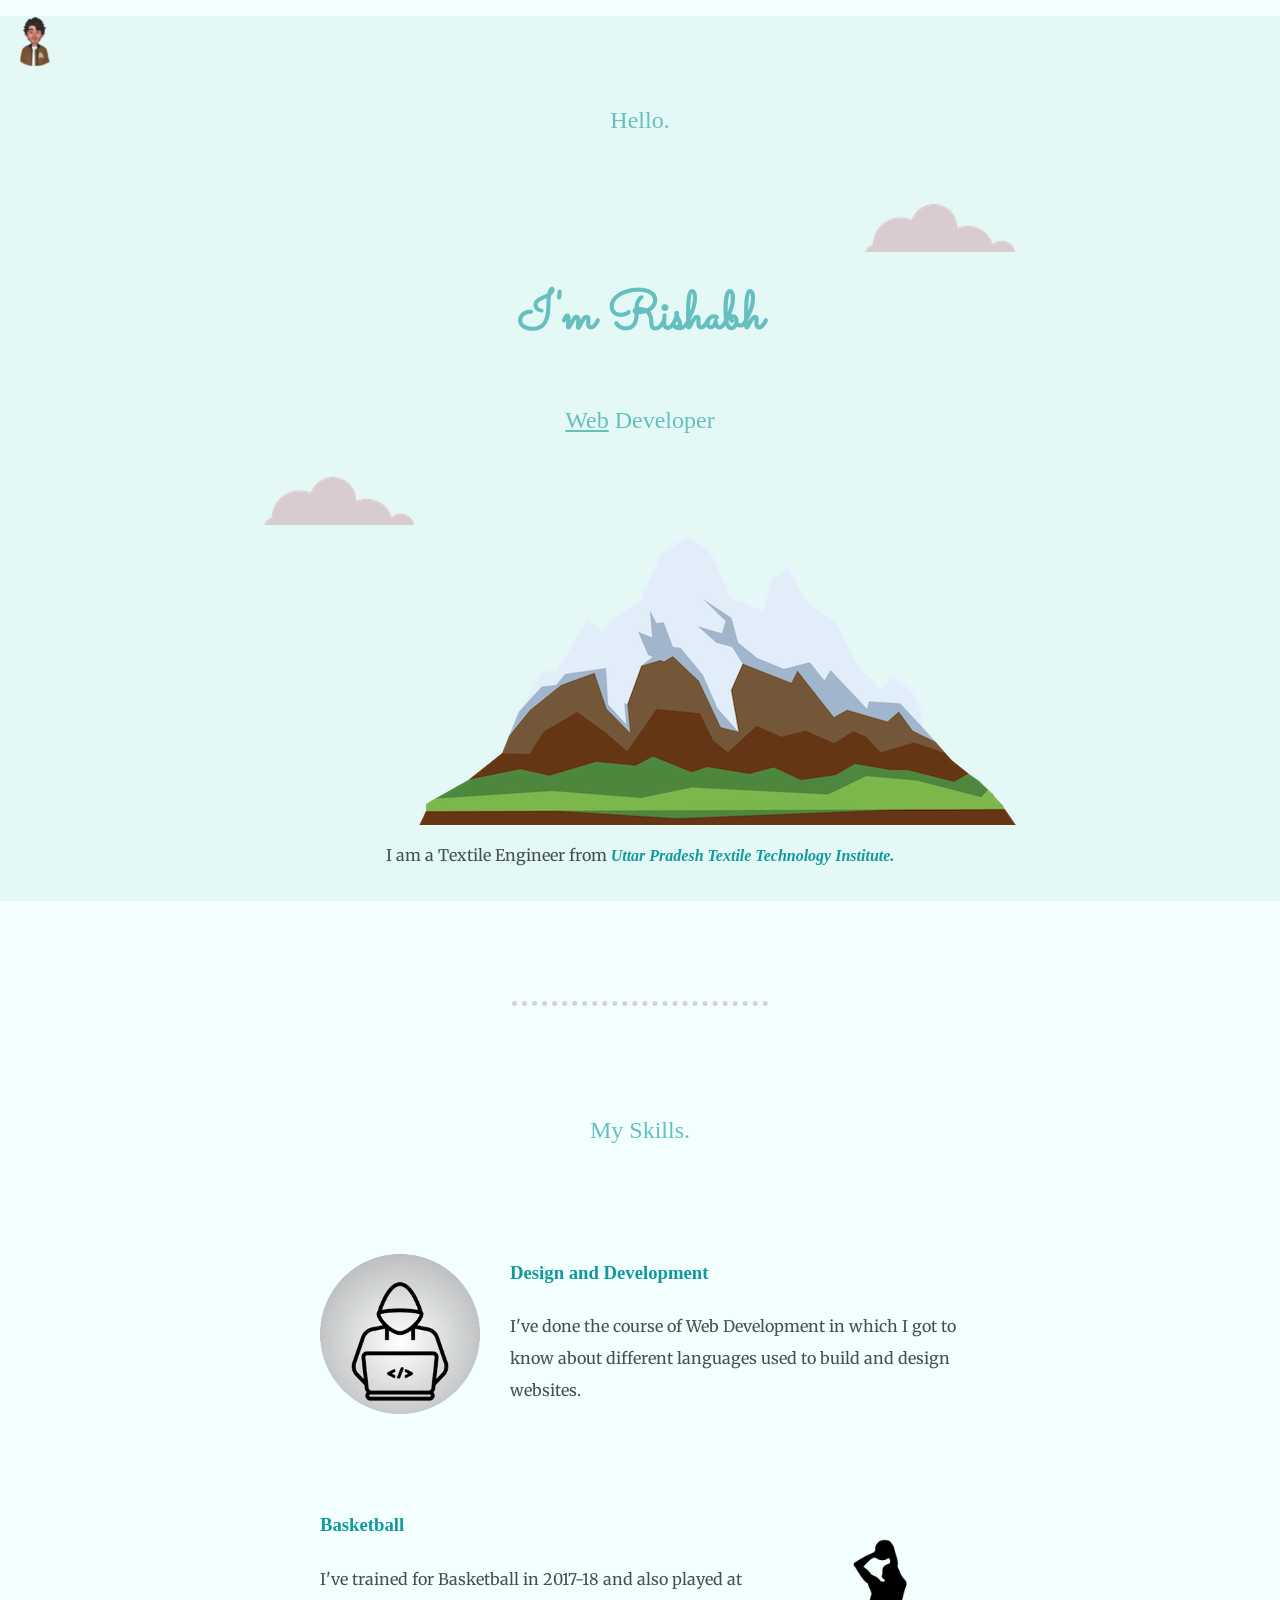
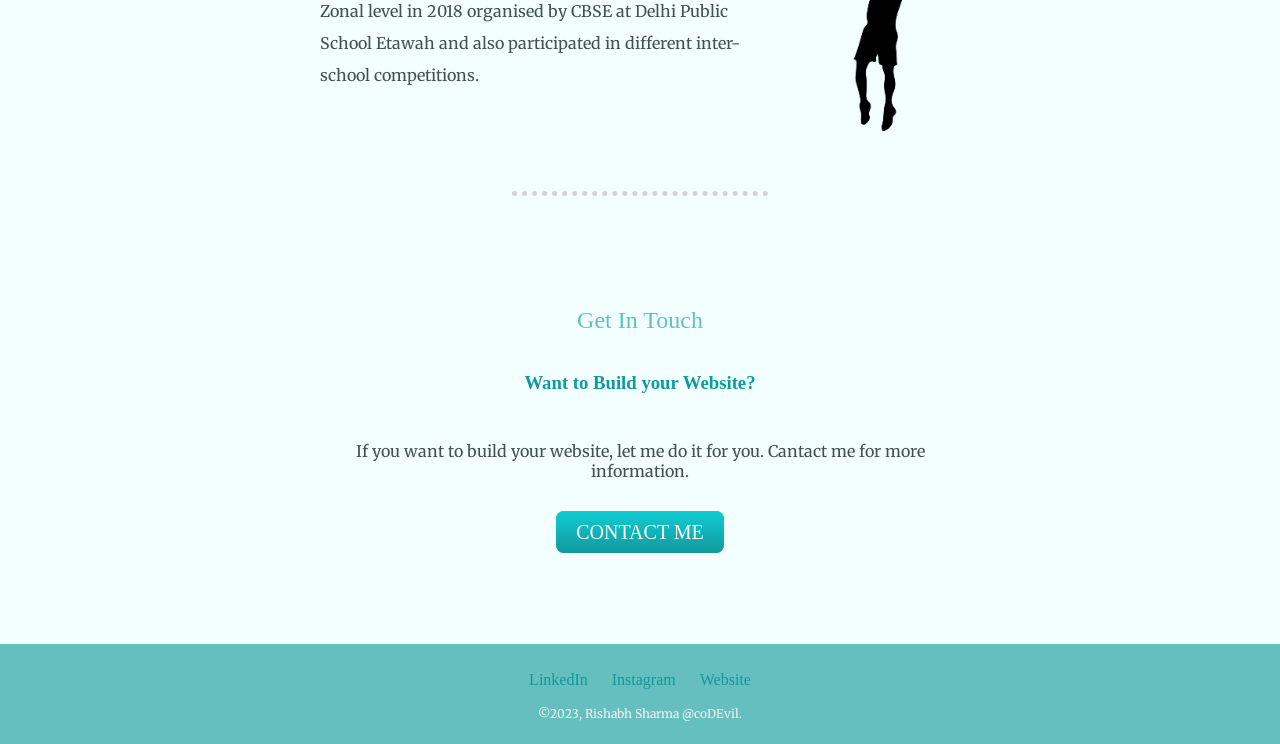
<file: index.html>
<!DOCTYPE html>
<html lang="en" dir="ltr">
<head>
  <meta charset="utf-8">
  <title>Rishabh Sharma</title>
  <link rel="stylesheet" href="css_f/styles_f.css">
  <link rel="icon" href="favicon.ico">
  <link rel="preconnect" href="https://fonts.googleapis.com">
  <link rel="preconnect" href="https://fonts.gstatic.com" crossorigin>
  <link href="https://fonts.googleapis.com/css2?family=Merriweather&family=Monsieur+La+Doulaise&family=Sacramento&display=swap" rel="stylesheet">
</head>
<body>
  <p>
    <img class="profile-img" height="50px" width="50px" src="images_f\profile.png" alt="Profile Picture">
  </p>
  <div class="top">
    <h2 class="Hello">Hello.</h2>
    <img class="top-cloud" src="images_f/cloud.png" alt="cloud img">
    <center>
    <h1 class="name">I'm Rishabh</h1>
    </center>
    <h2>
      <p><span class="web">Web</span> Developer</p>
    </h2>
    <img class="bottom-cloud" src="images_f/cloud.png" alt="cloud img">
    <img class="mountain" src="images_f/mountain.png" alt="mountain img">
    <div class="profile">
      <p>I am a Textile Engineer from <strong><em><a class="clg-website" href="http://www.uptti.ac.in/">Uttar Pradesh Textile Technology Institute.</a></em></strong></p>
    </div>
  </div>
  <div class="middle">
    <hr>
    <div class="skills">
      <h2>My Skills.</h2>
      <div class="skill-row">
        <img height="25%" width="25%" class="Web_Development" src="images_f\Web-Developer-img.png" alt="">
        <h3 class="description">Design and Development</h3>
        <p class="description">I've done the course of Web Development in which I got to know about different languages used to build and design websites.</p>
      </div>
      <div class="skill-row">
        <img class="basketball_img" src="images_f\Basketball-img.png" alt="">
        <h3 class="description">Basketball</h3>
        <p class="description">I've trained for Basketball in 2017-18 and also played at Zonal level in 2018 organised by CBSE at Delhi Public School Etawah and also participated in different inter-school competitions. </p>
      </div>
    </div>
  </div>
  <div class="bottom">
    <hr>
    <div class="contact-me">
      <h2>Get In Touch</h2>
      <h3>Want to Build your Website?</h3>
      <p class="declare">If you want to build your website, let me do it for you. Cantact me for more information.</p>
      <a class="btn" href="mailto:rishabh.sharma8901@gmail.com">CONTACT ME</a>
    </div>
  </div>
  <div class="footer">
    <a class="footer-link" href="https://www.linkedin.com/in/rishabh-sharma-0967b21ba/">LinkedIn</a>
    <a class="footer-link" href="https://www.instagram.com/rishabh_s089/">Instagram</a>
    <a class="footer-link" href="#">Website</a>

    <p class="copyright">©2023, Rishabh Sharma @coDEvil.</p>
  </div>
</body>

</html>
</file>
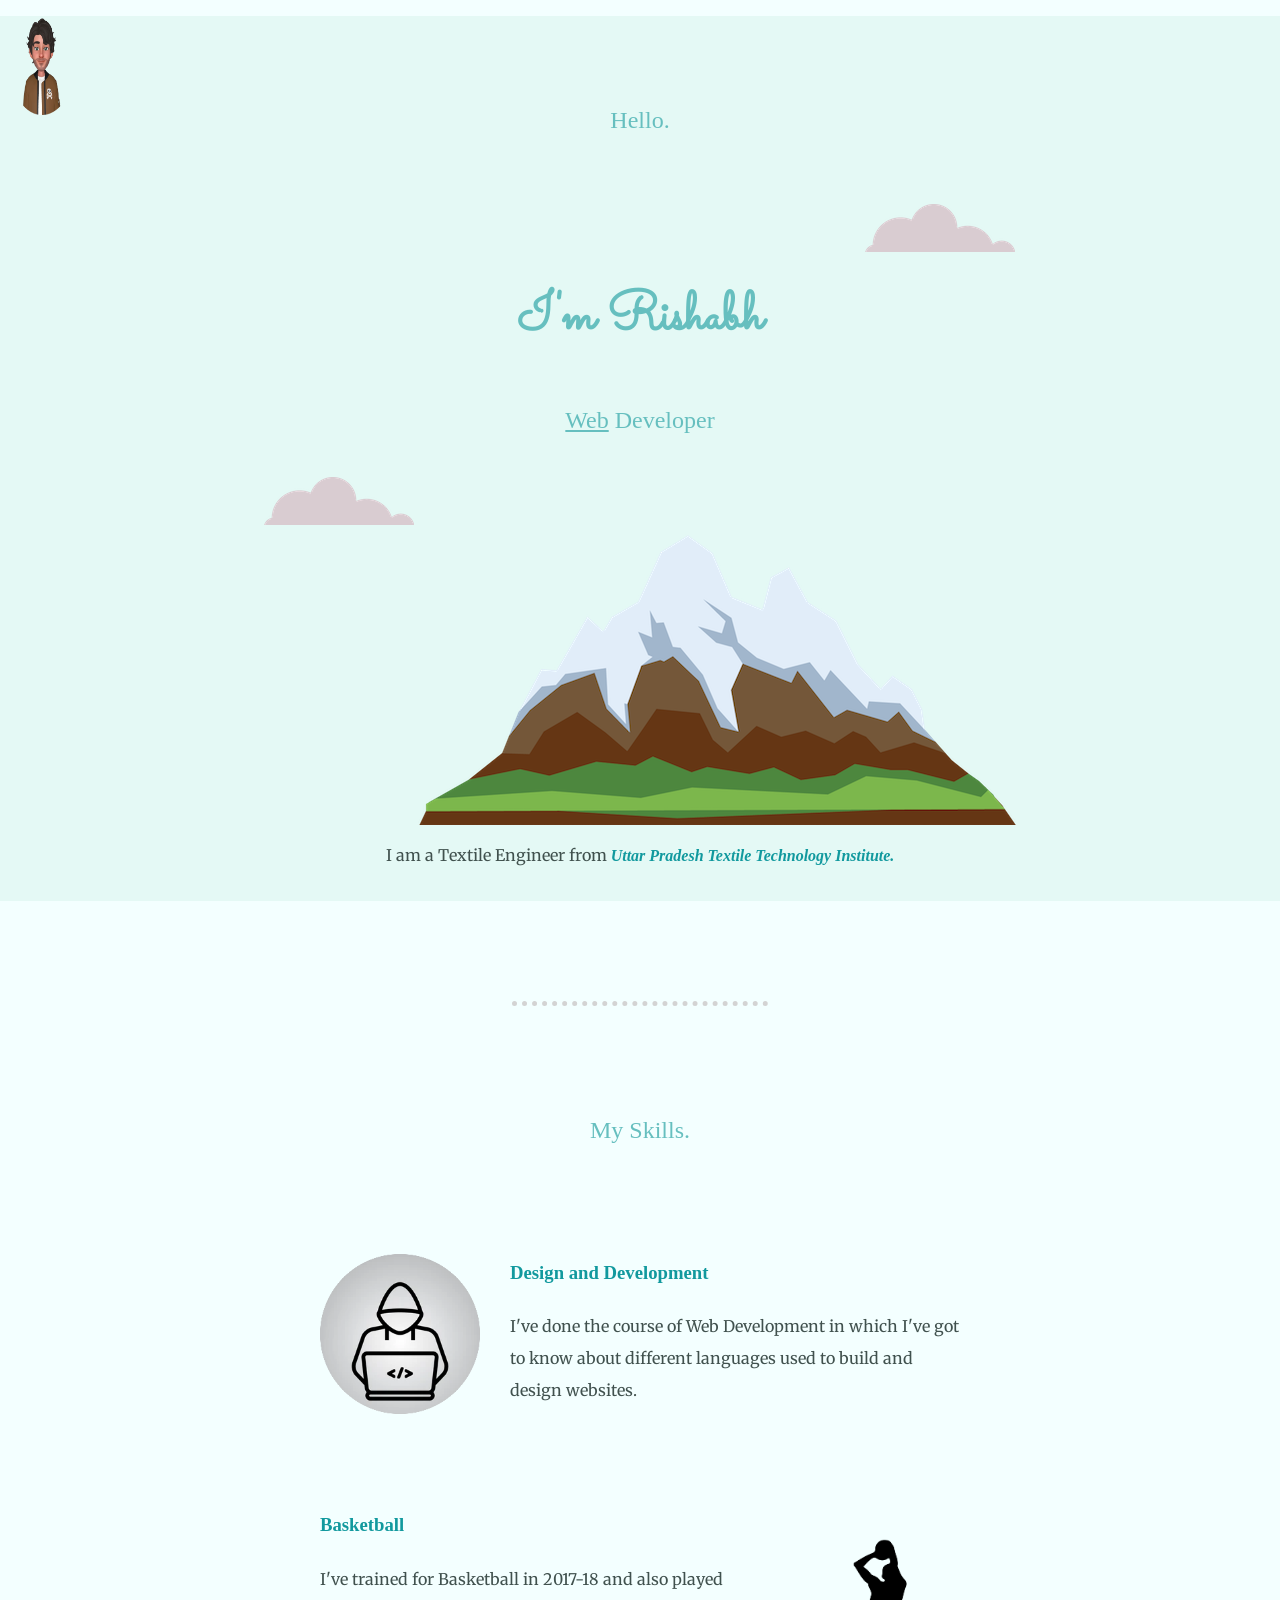
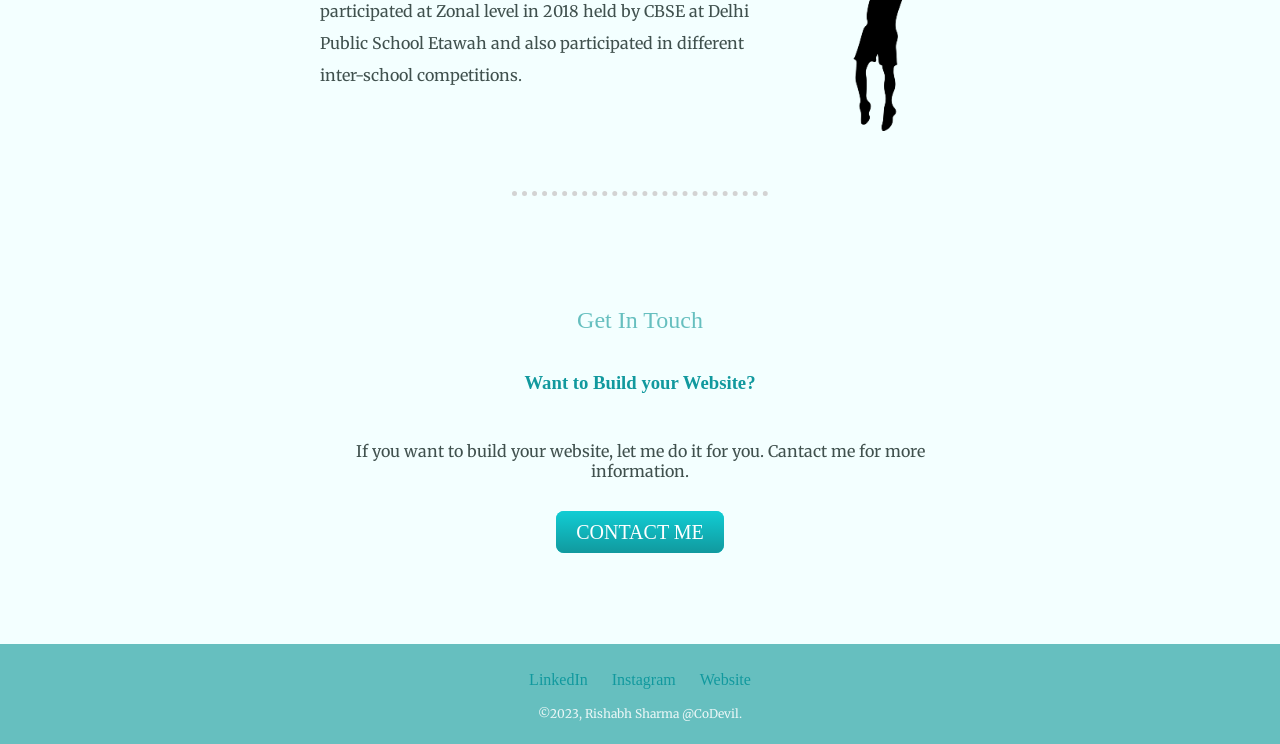
<file: index_f.html>
<!DOCTYPE html>
<html lang="en" dir="ltr">
<head>
  <meta charset="utf-8">
  <title>Rishabh Sharma</title>
  <link rel="stylesheet" href="css_f/styles_f.css">
  <link rel="icon" href="favicon.ico">
  <link rel="preconnect" href="https://fonts.googleapis.com">
  <link rel="preconnect" href="https://fonts.gstatic.com" crossorigin>
  <link href="https://fonts.googleapis.com/css2?family=Merriweather&family=Monsieur+La+Doulaise&family=Sacramento&display=swap" rel="stylesheet">
</head>
<body>
  <p>
    <img class="profile-img" height="11%" width="5%" src="images_f\profile.png" alt="Profile Picture">
  </p>
  <div class="top">
    <h2 class="Hello">Hello.</h2>
    <img class="top-cloud" src="images_f/cloud.png" alt="cloud img">
    <center>
    <h1 class="name">I'm Rishabh</h1>
    </center>
    <h2>
      <p><span class="web">Web</span> Developer</p>
    </h2>
    <img class="bottom-cloud" src="images_f/cloud.png" alt="cloud img">
    <img class="mountain" src="images_f/mountain.png" alt="mountain img">
    <div class="profile">
      <p>I am a Textile Engineer from <strong><em><a class="clg-website" href="http://www.uptti.ac.in/">Uttar Pradesh Textile Technology Institute.</a></em></strong></p>
    </div>
  </div>
  <div class="middle">
    <hr>
    <div class="skills">
      <h2>My Skills.</h2>
      <div class="skill-row">
        <img height="25%" width="25%" class="Web_Development" src="images_f\Web-Developer-img.png" alt="">
        <h3 class="description">Design and Development</h3>
        <p class="description">I've done the course of Web Development in which I've got to know about different languages used to build and design websites.</p>
      </div>
      <div class="skill-row">
        <img class="basketball_img" src="images_f\Basketball-img.png" alt="">
        <h3 class="description">Basketball</h3>
        <p class="description">I've trained for Basketball in 2017-18 and also played participated at Zonal level in 2018 held by CBSE at Delhi Public School Etawah and also participated in different inter-school competitions. </p>
      </div>
    </div>
  </div>
  <div class="bottom">
    <hr>
    <div class="contact-me">
      <h2>Get In Touch</h2>
      <h3>Want to Build your Website?</h3>
      <p class="declare">If you want to build your website, let me do it for you. Cantact me for more information.</p>
      <a class="btn" href="mailto:rishabh.sharma8901@gmail.com">CONTACT ME</a>
    </div>
  </div>
  <div class="footer">
    <a class="footer-link" href="https://www.linkedin.com/in/rishabh-sharma-0967b21ba/">LinkedIn</a>
    <a class="footer-link" href="https://www.instagram.com/rishabh_s089/">Instagram</a>
    <a class="footer-link" href="C:\Users\Rishabh Sharma\OneDrive\Desktop\Web Development\HTML Personal Site\index.html">Website</a>

    <p class="copyright">©2023, Rishabh Sharma @CoDevil.</p>
  </div>
</body>

</html>
</file>
<file: css_f/styles_f.css>
body {
  font-family: 'verdana', sans-serif;
  font-family: 'Merriweather', serif;
  background-color: #F3FFFF;
  padding: 0;
  margin: 0;
  color: #40514e;
}

h1 {
  font-style: 5.625rem;
  font-size: 332.5%;  /* 1em = 100% = 16px */
  width: 40%;
  margin-top: 50px;
  margin-bottom: 0;
  color: #66BFBF;
  font-family: 'Sacramento', cursive;
  line-height: 2;
}


h2 {
  font-style: 2.5rem;
  margin-top: 10px;
  font-family: 'Montserrat', cursive;
  color: #66BFBF;
  font-weight: normal;
  line-height: 2;
}

h3 {
  font-family: 'Montserrat', cursive;
  color: #11999E;
  line-height: 2;
}

.profile-img {
  margin-top: 0;
  padding-top: 0;
  position: fixed;
  text-align: left;
  margin-top: 0;
  margin-left: 10px;
}

.web {
  text-decoration: underline;
}

a {
  color: #11999E;
  font-family: 'Montserrat', cursive;
  text-decoration: none;
}

a:hover{
  color: #eaf6f6;
}

.top {
  background-color: #E4F9F5;
  text-align: center;
  margin: 0px;
  padding: 20px 0 20px;
}

.middle {
  text-align: center;
  padding: 0;
  margin: 100px 0;
}

.bottom {
  text-align: center;
    margin: 100px 0;
  padding: 0;
}

.footer {
  background-color: #66BFBF;
  color: #EAF6F6;
  text-align: center;
  padding: 20px 0 20px;
}

.footer-link{
  margin: 20px 10px 20px 10px;
  text-decoration: none;
  line-height: 2;
}

.copyright{
  font-size: 0.75rem;
  color: #eaf6f6;
  margin:0;
  padding: 10px 0 3px 0;
}

.skill-row {
  width: 50%;
  margin: 100px auto 100px auto;
  text-align: left;
  line-height: 2;
}

.declare{
  width: 50%;
  margin: 40px auto;
}

.top-cloud {
  position: relative;
  left: 300px;
  top: 40px;
}

.bottom-cloud {
  position: relative;
  left: 250;
  bottom: 300px;
}

.Web_Development {
  height: 25%;
  width: 25%;
  float: left;
  margin-right: 30px;
}

.clg-website:hover{
  color: #40514e;
  text-decoration: none;
}

@keyframes apm {
  0% {font-size: 1.8rem;}
  25% {font-size: 1.7rem;}
  50% {font-size: 1.6rem;}
  75% {font-size: 1.5rem;}
  100% {font-size: 1.4rem;}
}

.Hello:hover {
  animation-name: apm;
  animation-duration: 5s;
}

.Hello {
  padding-top: 50px;
}

hr {
  border-style: none;
  width: 20%;
  border-top-style: dotted;
  border-color: lightgrey;
  border-width: 5px;
  margin: 100px auto;
}

.basketball_img {
  text-align: right;
  height: 25%;
  width: 25%;
  float: right;
  margin-left: 30px;
}

.btn {
  background: #11cdd4;
  background-image: -webkit-linear-gradient(top, #11cdd4, #11999e);
  background-image: -moz-linear-gradient(top, #11cdd4, #11999e);
  background-image: -ms-linear-gradient(top, #11cdd4, #11999e);
  background-image: -o-linear-gradient(top, #11cdd4, #11999e);
  background-image: linear-gradient(to bottom, #11cdd4, #11999e);
  -webkit-border-radius: 8;
  -moz-border-radius: 8;
  border-radius: 8px;
  font-family: 'Montserrat', cursive;
  color: #ffffff;
  font-size: 20px;
  padding: 10px 20px 10px 20px;
  text-decoration: none;
}

.btn:hover {
  background: #30e3cb;
  background-image: -webkit-linear-gradient(top, #30e3cb, #2bc4ad);
  background-image: -moz-linear-gradient(top, #30e3cb, #2bc4ad);
  background-image: -ms-linear-gradient(top, #30e3cb, #2bc4ad);
  background-image: -o-linear-gradient(top, #30e3cb, #2bc4ad);
  background-image: linear-gradient(to bottom, #30e3cb, #2bc4ad);
  text-decoration: none;
}
</file>
